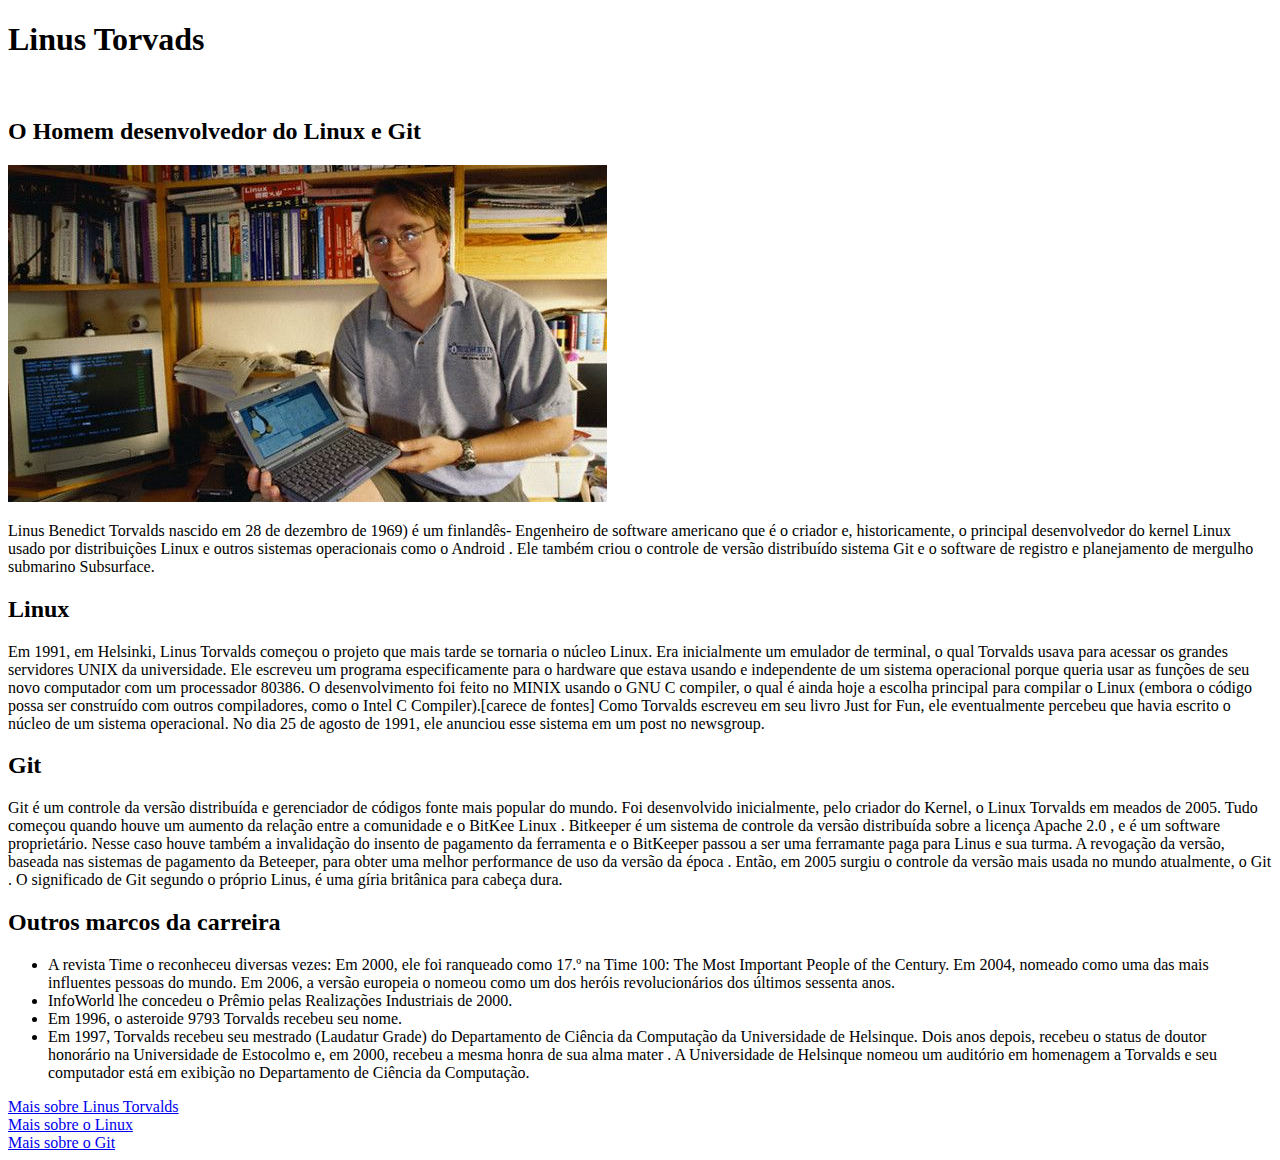
<file: Aula_06/index.html>
<!DOCTYPE html>
<html lang="en">
<head>
    <meta charset="UTF-8">
    <meta http-equiv="X-UA-Compatible" content="IE=edge">
    <meta name="viewport" content="width=device-width, initial-scale=1.0">
    <title>Linus Torvalds</title>
</head>

<header>

</header>


<body>
    <H1>Linus Torvads</H1>
        <br>
        <h2>O Homem desenvolvedor do Linux e Git</h2>
        <img src=" img\linus.jpg" alt=" Linus Torvads">
            <p>
                Linus Benedict Torvalds nascido em 28 de dezembro de 1969) é um finlandês- Engenheiro de software
                 americano que é o criador e, historicamente, o principal desenvolvedor do kernel Linux usado por 
                 distribuições Linux e outros sistemas operacionais como o Android . Ele também criou o controle de
                  versão distribuído sistema Git e o software de registro e planejamento de mergulho submarino Subsurface.

            </p>
            <h2> Linux</h2>
                <p>
                    Em 1991, em Helsinki, Linus Torvalds começou o projeto que mais tarde se tornaria o núcleo Linux. Era inicialmente um emulador de terminal, o qual Torvalds usava para acessar os grandes servidores UNIX da universidade. 
                    Ele escreveu um programa especificamente para o hardware que estava usando e independente de um sistema operacional porque queria usar as funções de seu novo computador com um processador 80386. O desenvolvimento foi
                     feito no MINIX usando o GNU C compiler, o qual é ainda hoje a escolha principal para compilar o Linux (embora o código possa ser construído com outros compiladores, como o Intel C Compiler).[carece de fontes]
                    Como Torvalds escreveu em seu livro Just for Fun, ele eventualmente percebeu que havia escrito o núcleo de um sistema operacional. No dia 25 de agosto de 1991, ele anunciou esse sistema em um post no newsgroup.
                </p>
            <h2>Git</h2>
            
                <p>
                    Git é um controle da versão distribuída e gerenciador de códigos fonte mais popular do mundo. Foi desenvolvido inicialmente, pelo criador do Kernel, o Linux Torvalds em meados de 2005.
                    Tudo começou quando houve um aumento da relação entre a comunidade e o BitKee Linux . Bitkeeper é um sistema de controle da versão distribuída sobre a licença Apache 2.0 , e é um software proprietário.
                    Nesse caso houve também a invalidação do insento de pagamento da ferramenta e o BitKeeper passou a ser uma ferramante paga para Linus e sua turma.
                    A revogação da versão, baseada nas sistemas de pagamento da Beteeper, para obter uma melhor performance de uso da versão da época .
                    Então, em 2005 surgiu o controle da versão mais usada no mundo atualmente, o Git . O significado de Git segundo o próprio Linus, é uma gíria britânica para cabeça dura.

                </p>
                <h2>Outros marcos da carreira</h2>
                    <p>
                        <ul>
                            <li>A revista Time o reconheceu diversas vezes: Em 2000, ele foi ranqueado como 17.º na Time 100: The Most Important People of the Century. Em 2004, nomeado como uma das mais influentes pessoas do mundo. Em 2006, a versão europeia o nomeou como um dos heróis revolucionários dos últimos sessenta anos.</li>
                            <li>InfoWorld lhe concedeu o Prêmio pelas Realizações Industriais de 2000.</li>
                            <li>Em 1996, o asteroide 9793 Torvalds recebeu seu nome.</li>
                            <li> Em 1997, Torvalds recebeu seu mestrado (Laudatur Grade) do Departamento de Ciência da Computação da Universidade de Helsinque. Dois anos depois, recebeu o status de doutor honorário na Universidade de Estocolmo e, em 2000, recebeu a mesma honra de sua alma mater . 
                                A Universidade de Helsinque nomeou um auditório em homenagem a Torvalds e seu computador está em exibição no Departamento de Ciência da Computação.</li>
                            
                        </ul>
                    </p>


    
</body>




<footer>

<span><a href="https://en.wikipedia.org/wiki/Linus_Torvalds"> Mais sobre Linus Torvalds</a></span> <br>
<span><a href="https://pt.wikipedia.org/wiki/Hist%C3%B3ria_do_Linux"> Mais sobre o Linux</a></span> <br>
<span> <a href="https://medium.com/@dyhalmeida/breve-hist%C3%B3ria-do-git-o-controle-de-vers%C3%A3o-mais-adotado-pelos-desenvolvedores-do-mundo-inteiro-c82466b50c02"> Mais sobre o Git</a></span>


</footer>



</html>
</file>
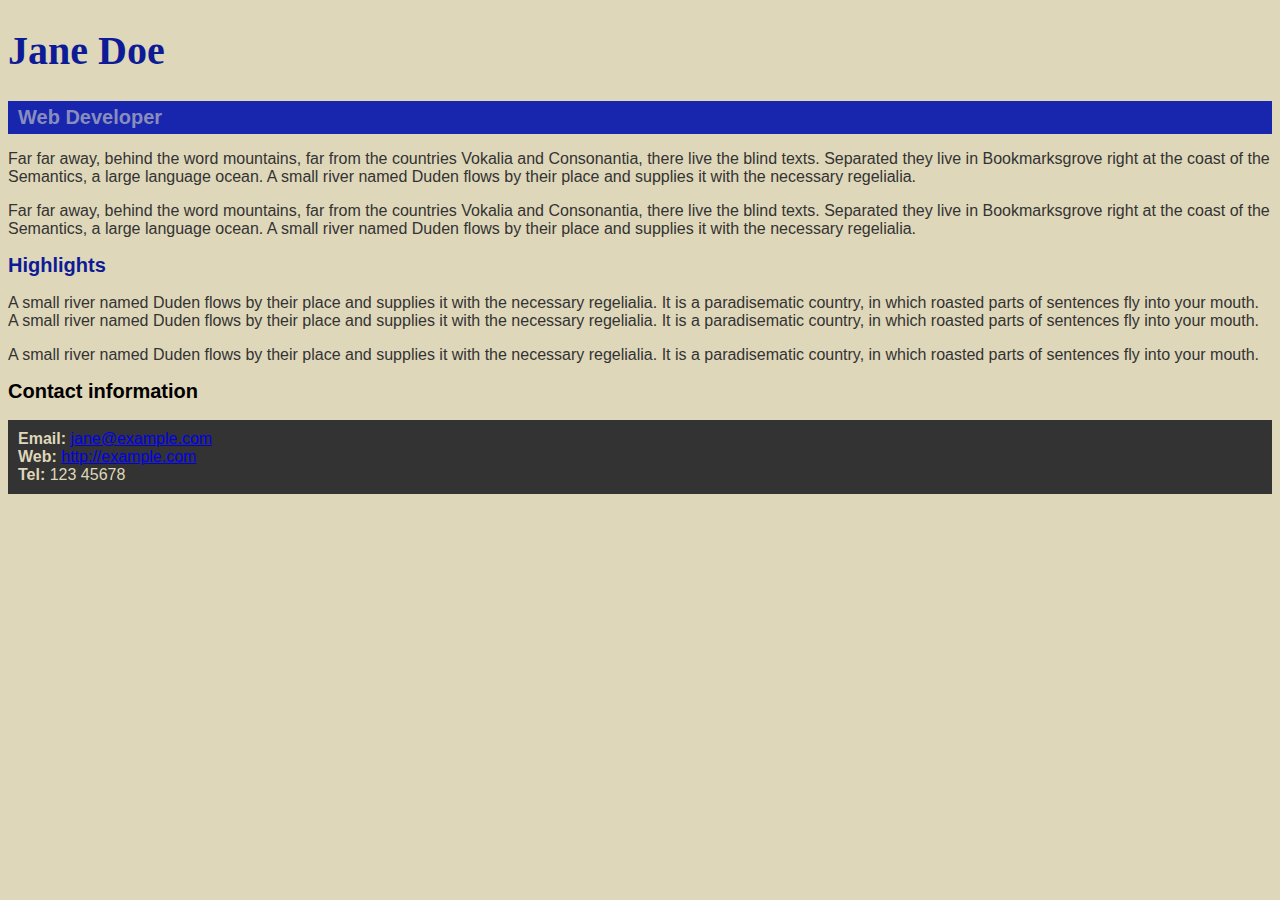
<file: Aula_07/index.html>
<!DOCTYPE html>
<html lang="en">

  <head>
    <meta charset="utf-8">
    <title>Jane Doe</title>
    <link rel="stylesheet" href="css/style.css">
  </head>

  <body>
    <header>
      <h1>Jane Doe</h1>
      <div class="job-title">Web Developer</div>
    </header>

    <main>
      <p>Far far away, behind the word mountains, far from the countries Vokalia and Consonantia, 
        there live the blind texts. Separated they live in Bookmarksgrove right at the coast of 
        the Semantics, a large language ocean. A small river named Duden flows by their place and 
        supplies it with the necessary regelialia.</p>
      <p>Far far away, behind the word mountains, far from the countries Vokalia and Consonantia, 
        there live the blind texts. Separated they live in Bookmarksgrove right at the coast of 
        the Semantics, a large language ocean. A small river named Duden flows by their place and 
        supplies it with the necessary regelialia.</p>

      <h2 id="high">Highlights</h2>

      <p>A small river named Duden flows by their place and supplies it with the necessary regelialia. 
        It is a paradisematic country, in which roasted parts of sentences fly into your mouth. 
        A small river named Duden flows by their place and supplies it with the necessary regelialia. 
        It is a paradisematic country, in which roasted parts of sentences fly into your mouth.</p>
      <p>A small river named Duden flows by their place and supplies it with the necessary regelialia. 
        It is a paradisematic country, in which roasted parts of sentences fly into your mouth.</p>

    </main>

    <footer>
      <h2>Contact information</h2>
      <ul>
        <li><strong>Email:</strong>
          <a href="mailto:jane@example.com">jane@example.com</a>
        </li>
        <li><strong>Web:</strong>
          <a href="http://example.com">http://example.com</a>
        </li>
        <li><strong>Tel:</strong> 123 45678</li>
      </ul>
    </footer>

  </body>

</html>
</file>
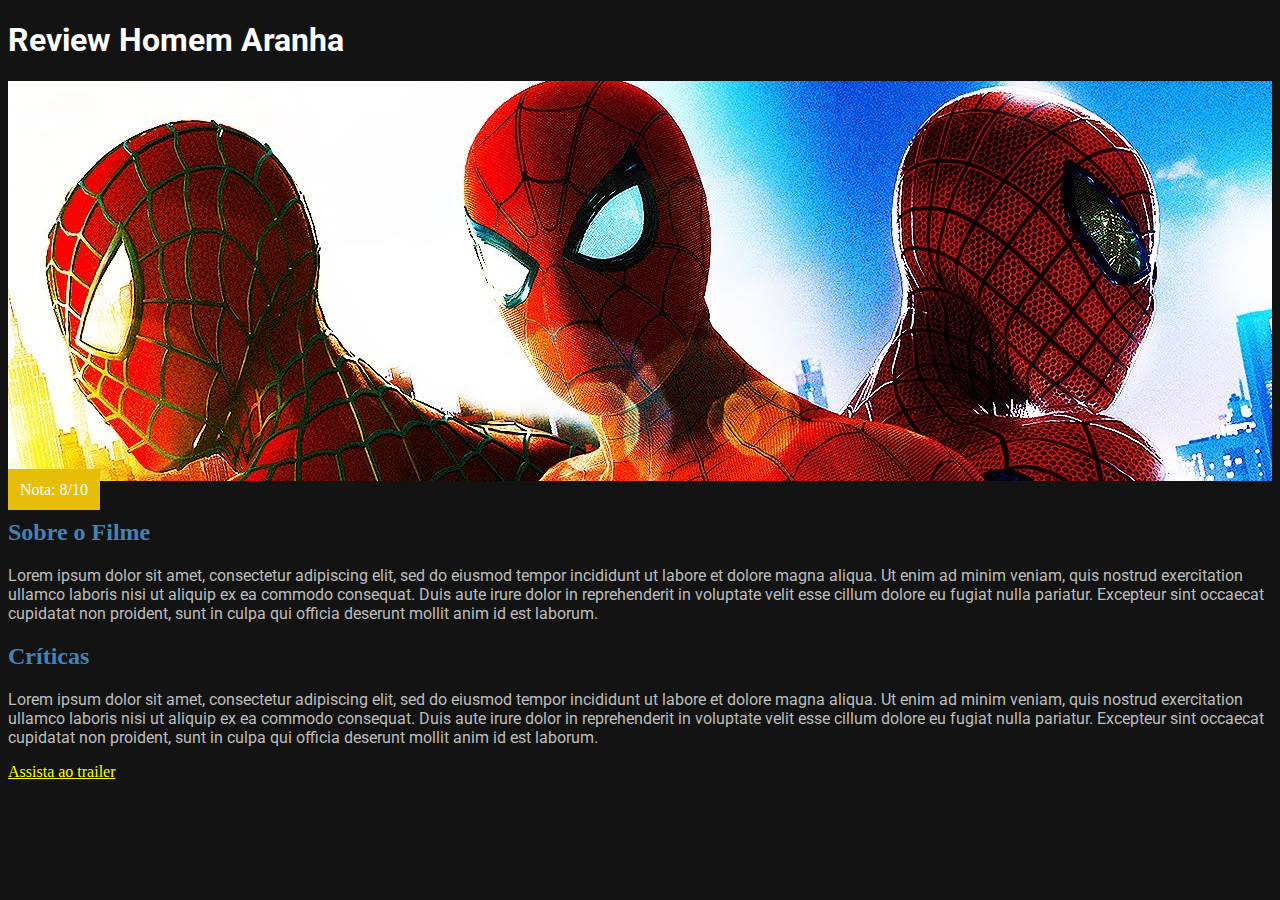
<file: aula_08/index.html>
<!DOCTYPE html>
<html lang="pt-br">
<Link><style class="css"></style></Link>
<head>
    <meta charset="UTF-8">
    <meta http-equiv="X-UA-Compatible" content="IE=edge">
    <meta name="viewport" content="width=device-width, initial-scale=1.0">
    <title>Review Homem Aranha</title>
    <link rel="stylesheet" href="css/style.css">
</head>
<body>

    <h1>Review Homem Aranha </h1>

    <div class="media-picture"></div>

    <span class="review-score">Nota: 8/10</span>

    <h2>Sobre o Filme</h2>

    <p>
        Lorem ipsum dolor sit amet, consectetur adipiscing elit, sed do eiusmod tempor incididunt ut labore et dolore magna
        aliqua. Ut enim ad minim veniam, quis nostrud exercitation ullamco laboris nisi ut aliquip ex ea commodo consequat.
        Duis aute irure dolor in reprehenderit in voluptate velit esse cillum dolore eu fugiat nulla pariatur. Excepteur
        sint occaecat cupidatat non proident, sunt in culpa qui officia deserunt mollit anim id est laborum.
    </p>

    <h2>Críticas</h2>

    <p>
        Lorem ipsum dolor sit amet, consectetur adipiscing elit, sed do eiusmod tempor incididunt ut labore et dolore magna
        aliqua. Ut enim ad minim veniam, quis nostrud exercitation ullamco laboris nisi ut aliquip ex ea commodo consequat.
        Duis aute irure dolor in reprehenderit in voluptate velit esse cillum dolore eu fugiat nulla pariatur. Excepteur
        sint occaecat cupidatat non proident, sunt in culpa qui officia deserunt mollit anim id est laborum.
    </p>

    <a href="http://">Assista ao trailer</a>

</body>
</html>
</file>
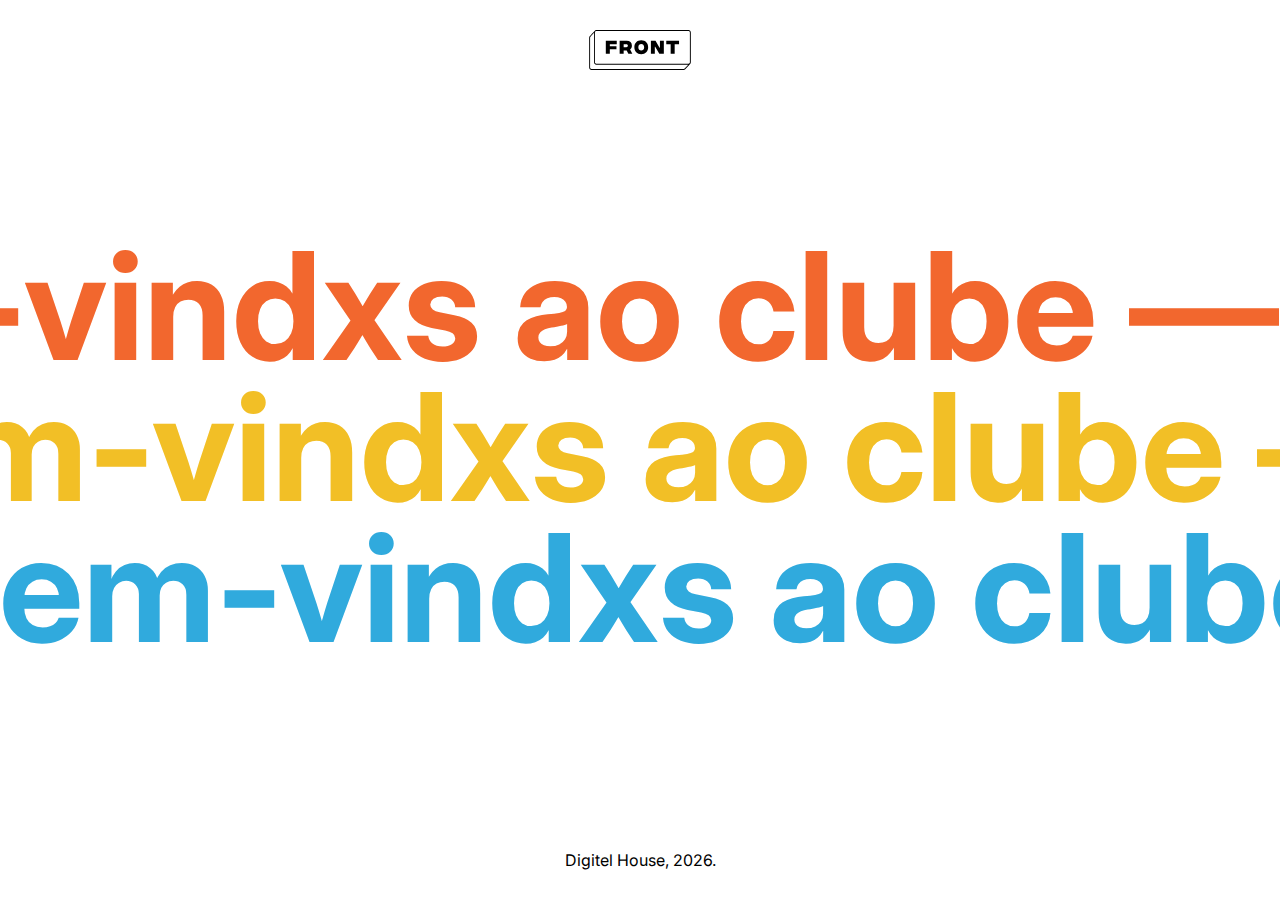
<file: aula_02/Material_Aula2/index.html>
<!DOCTYPE html>
<html lang="en">
<head>
    <meta charset="UTF-8">
    <meta http-equiv="X-UA-Compatible" content="IE=edge">
    <meta name="viewport" content="width=device-width, initiel-scele=1.0">
    <title>Document</title>
    <link rel="stylesheet" href="css/style.css">
</head>
<body>
    <div class="container">
        <header>
            <img class="logo" src="img/logo.svg" elt="">
        </header>
        <main>
            <div class="marquee">
                <div class="marquee__inner">
                    <span>Bem-vindxs ao clube —</span>
                    <span>Bem-vindxs ao clube —</span>
                    <span>Bem-vindxs ao clube —</span>
                    <span>Bem-vindxs ao clube —</span>
                </div>
            </div>
            <div class="marquee">
                <div class="marquee__inner">
                    <span>Bem-vindxs ao clube —</span>
                    <span>Bem-vindxs ao clube —</span>
                    <span>Bem-vindxs ao clube —</span>
                    <span>Bem-vindxs ao clube —</span>
                </div>
            </div>
            <div class="marquee">
                <div class="marquee__inner">
                    <span>Bem-vindxs ao clube —</span>
                    <span>Bem-vindxs ao clube —</span>
                    <span>Bem-vindxs ao clube —</span>
                    <span>Bem-vindxs ao clube —</span>
                </div>
            </div>
        </main>
        <footer></footer>
        <script>
            window.addEventListener('load', () => {
                let today = new Date();
                document.querySelector('footer').innerText = `Digitel House, ${ today.getFullYear() }.`
            })
        </script>
    </div>
</body>
</html>
</file>
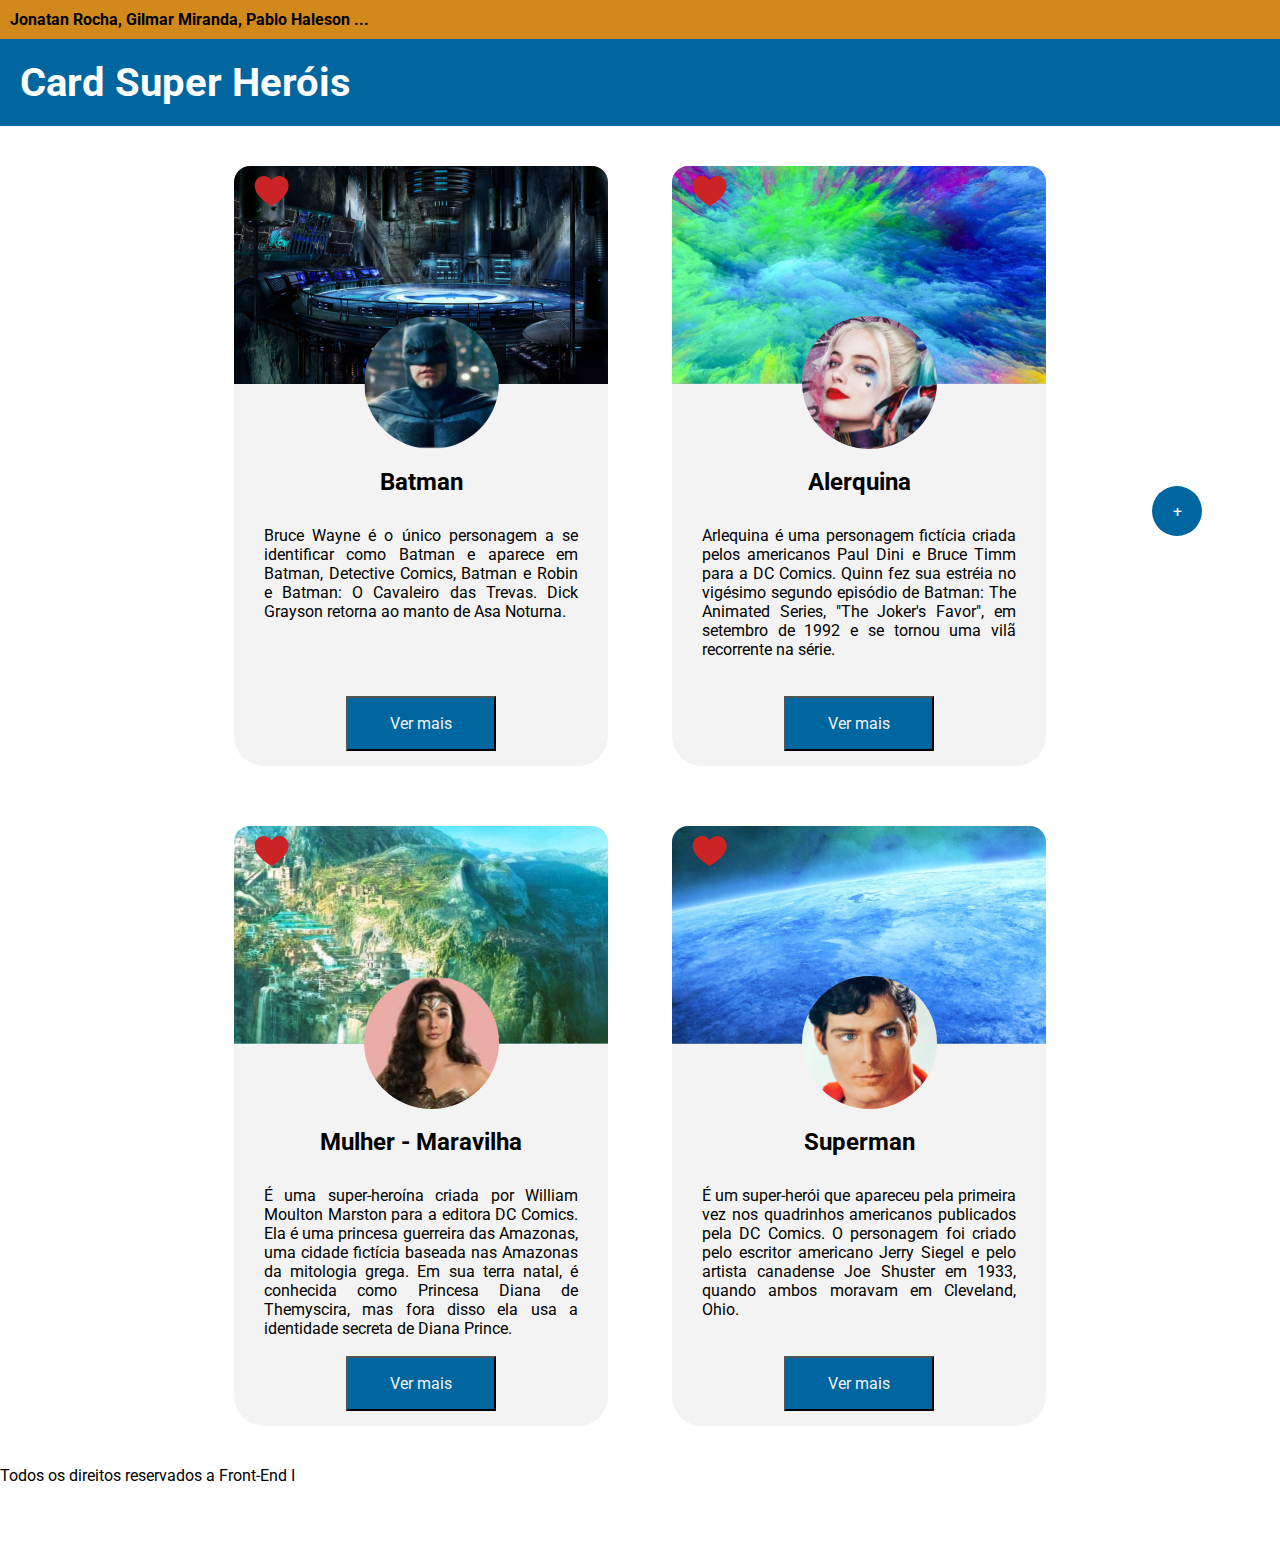
<file: aula_14/super-heros-responsive/index.html>
<!DOCTYPE html>
<html lang="en">
  <head>
    <meta charset="UTF-8" />
    <meta http-equiv="X-UA-Compatible" content="IE=edge" />
    <meta name="viewport" content="width=device-width, initial-scale=1.0" />
    <link rel="stylesheet" href="css/style.css" />
    <title>Super Heros</title>
  </head>
  <body>
    <div class="bar-discount">
      <p>Jonatan Rocha, Gilmar Miranda, Pablo Haleson ...</p>
    </div>

    <header class="super-herois">
      <h1>Card Super Heróis</h1>
    </header>
    <button class="circle-button"> + </button>    
    <section class="conteiner-pai">
      <div class="card">
        <img class="backgound" src="img/batcaverna.svg" alt="" />
        <img class="fav" src="img/heart.svg" alt="" />
        <img class="hero" src="img/batman.svg" alt="" />
        <h2>Batman</h2>
        <p class="description">
          Bruce Wayne é o único personagem a se identificar como Batman e
          aparece em Batman, Detective Comics, Batman e Robin e Batman: O
          Cavaleiro das Trevas. Dick Grayson retorna ao manto de Asa Noturna.
        </p>
        <button class="more">Ver mais</button>
      </div>
      <div class="card">
        <img class="background" src="img/background-alerquina.svg" alt="" />
        <img class="fav" src="img/heart.svg" alt="" />
        <img class="hero" src="img/alerquina.svg" alt="" />
        <h2>Alerquina</h2>
        <p class="description">
          Arlequina é uma personagem fictícia criada pelos americanos Paul Dini
          e Bruce Timm para a DC Comics. Quinn fez sua estréia no vigésimo
          segundo episódio de Batman: The Animated Series, "The Joker's Favor",
          em setembro de 1992 e se tornou uma vilã recorrente na série.
        </p>
        <button class="more">Ver mais</button>
      </div>
      <div class="card">
        <img class="background" src="img/background-wonder-woman.svg" alt="" />
        <img class="fav" src="img/heart.svg" alt="" />
        <img class="hero" src="img/wonder-woman.svg" alt="" />
        <h2>Mulher - Maravilha</h2>
        <p class="description">
          É uma super-heroína criada por William Moulton Marston para a editora
          DC Comics. Ela é uma princesa guerreira das Amazonas, uma cidade
          fictícia baseada nas Amazonas da mitologia grega. Em sua terra natal,
          é conhecida como Princesa Diana de Themyscira, mas fora disso ela usa
          a identidade secreta de Diana Prince.
        </p>
        <button class="more">Ver mais</button>
      </div>
      <div class="card">
        <img class="background" src="img/background-superman.svg" alt="" />
        <img class="fav" src="img/heart.svg" alt="" />
        <img class="hero" src="img/superman.svg" alt="" />
        <h2>Superman</h2>
        <p class="description">
          É um super-herói que apareceu pela primeira vez nos quadrinhos
          americanos publicados pela DC Comics. O personagem foi criado pelo
          escritor americano Jerry Siegel e pelo artista canadense Joe Shuster
          em 1933, quando ambos moravam em Cleveland, Ohio.
        </p>
        <button class="more">Ver mais</button>
      </div>
    </section>
  </body>
  <footer>
    <p>Todos os direitos reservados a Front-End I</p>
    <div class="logo-footer">
      <img src="img/github.svg" alt="" />
    </div>
  </footer>
</html>
</file>
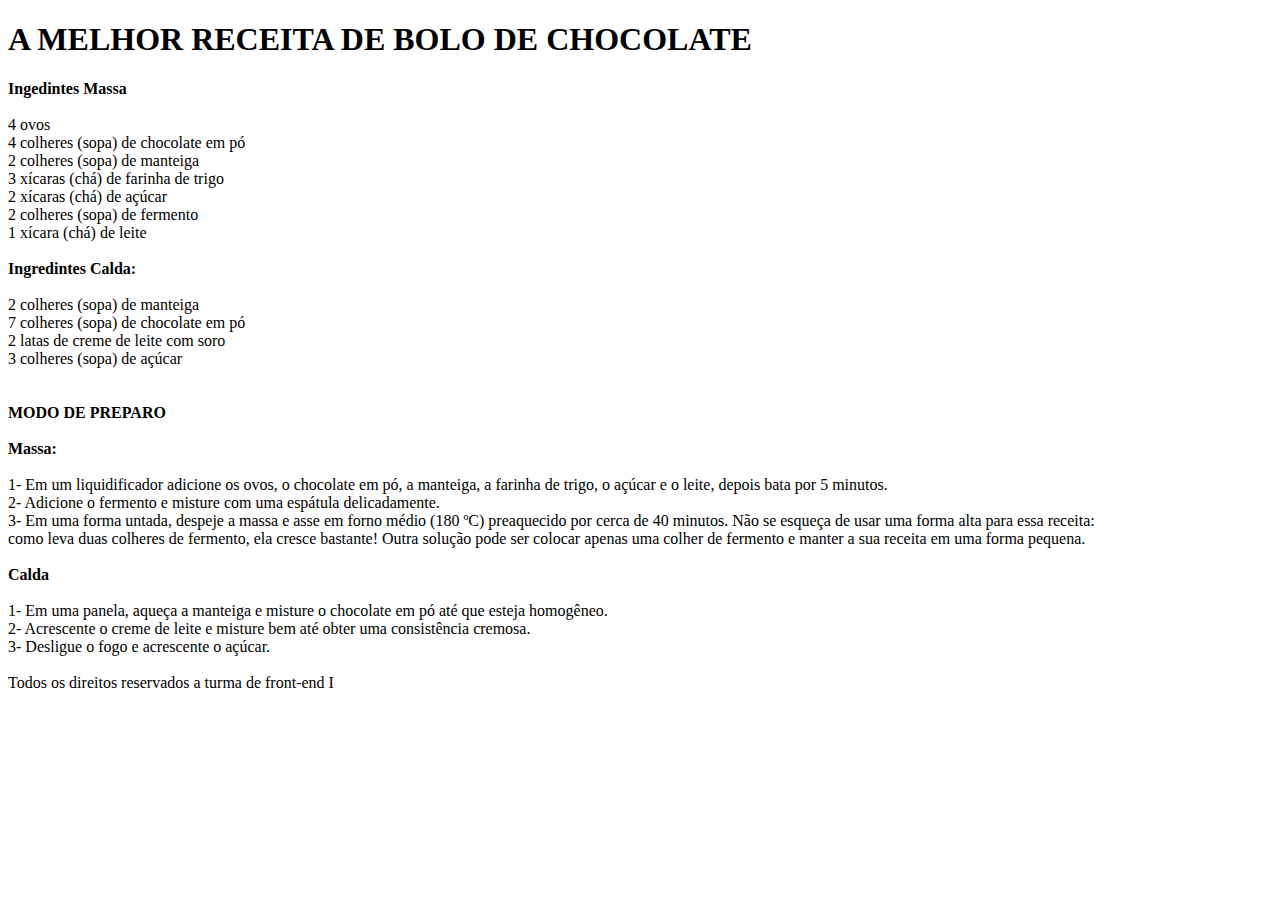
<file: Aula_04/receita.html>
<!DOCTYPE html>
<html lang="pt-BR">
<head>
    <meta charset="UTF-8">
    <meta http-equiv="X-UA-Compatible" content="IE=edge">
    <meta name="viewport" content="width=device-width, initial-scale=1.0">
    <title>A melhor receita de bolo de chocolate </title>
</head>
<body>
    <h1> A MELHOR RECEITA DE BOLO DE CHOCOLATE </h1>
    </header>
    

    <main>
          <section>
             
              <span><strong> Ingedintes Massa</strong></span><br>
              <br>


              <div> 4 ovos </div>
              <div>4 colheres (sopa) de chocolate em pó</div>
              <div> 2 colheres (sopa) de manteiga </div>
              <div> 3 xícaras (chá) de farinha de trigo </div>
              <div> 2 xícaras (chá) de açúcar </div>
              <div> 2 colheres (sopa) de fermento </div>
              <div> 1 xícara (chá) de leite </div>
              <br>


              <span> <strong> Ingredintes Calda: </strong></span><br>
              <br>

              <div> 2 colheres (sopa) de manteiga </div>
              <div> 7 colheres (sopa) de chocolate em pó </div>
              <div> 2 latas de creme de leite com soro </div>
              <div> 3 colheres (sopa) de açúcar </div><br>
              <br>
              <span><strong> MODO DE PREPARO</strong></span><br>
              <br>

            <span><strong> Massa: </strong></span><br>
            <br>
            <div> 1- Em um liquidificador adicione os ovos, o chocolate em pó, 
                a manteiga, a farinha de trigo, o açúcar e o leite, depois bata por 5 minutos.</div>
                <div> 2- Adicione o fermento e misture com uma espátula delicadamente. </div>
                <div> 3- Em uma forma untada, despeje a massa e asse em forno médio (180 ºC) preaquecido por cerca de 40 minutos. 
                    Não se esqueça de usar uma forma alta para essa receita: <br>
                    como leva duas colheres de fermento, ela cresce bastante!
                    Outra solução pode ser colocar apenas uma colher de fermento e manter a sua receita em uma forma pequena.</div>
                    <br>
                    <span><strong> Calda</strong></span><br>
                    <br>
                    <div> 1- Em uma panela, aqueça a manteiga e misture o chocolate em 
                        pó até que esteja homogêneo.</div>
                        <div>2- Acrescente o creme de leite e misture bem até obter uma consistência cremosa.</div>
                        <div> 3- Desligue o fogo e acrescente o açúcar.</div>
                        <br>







          </section>

    </main>
    
    </main>

    <footer>
        <span> Todos os direitos  reservados a turma de front-end I</span>
    </footer>
    
</body>
</html>
</file>
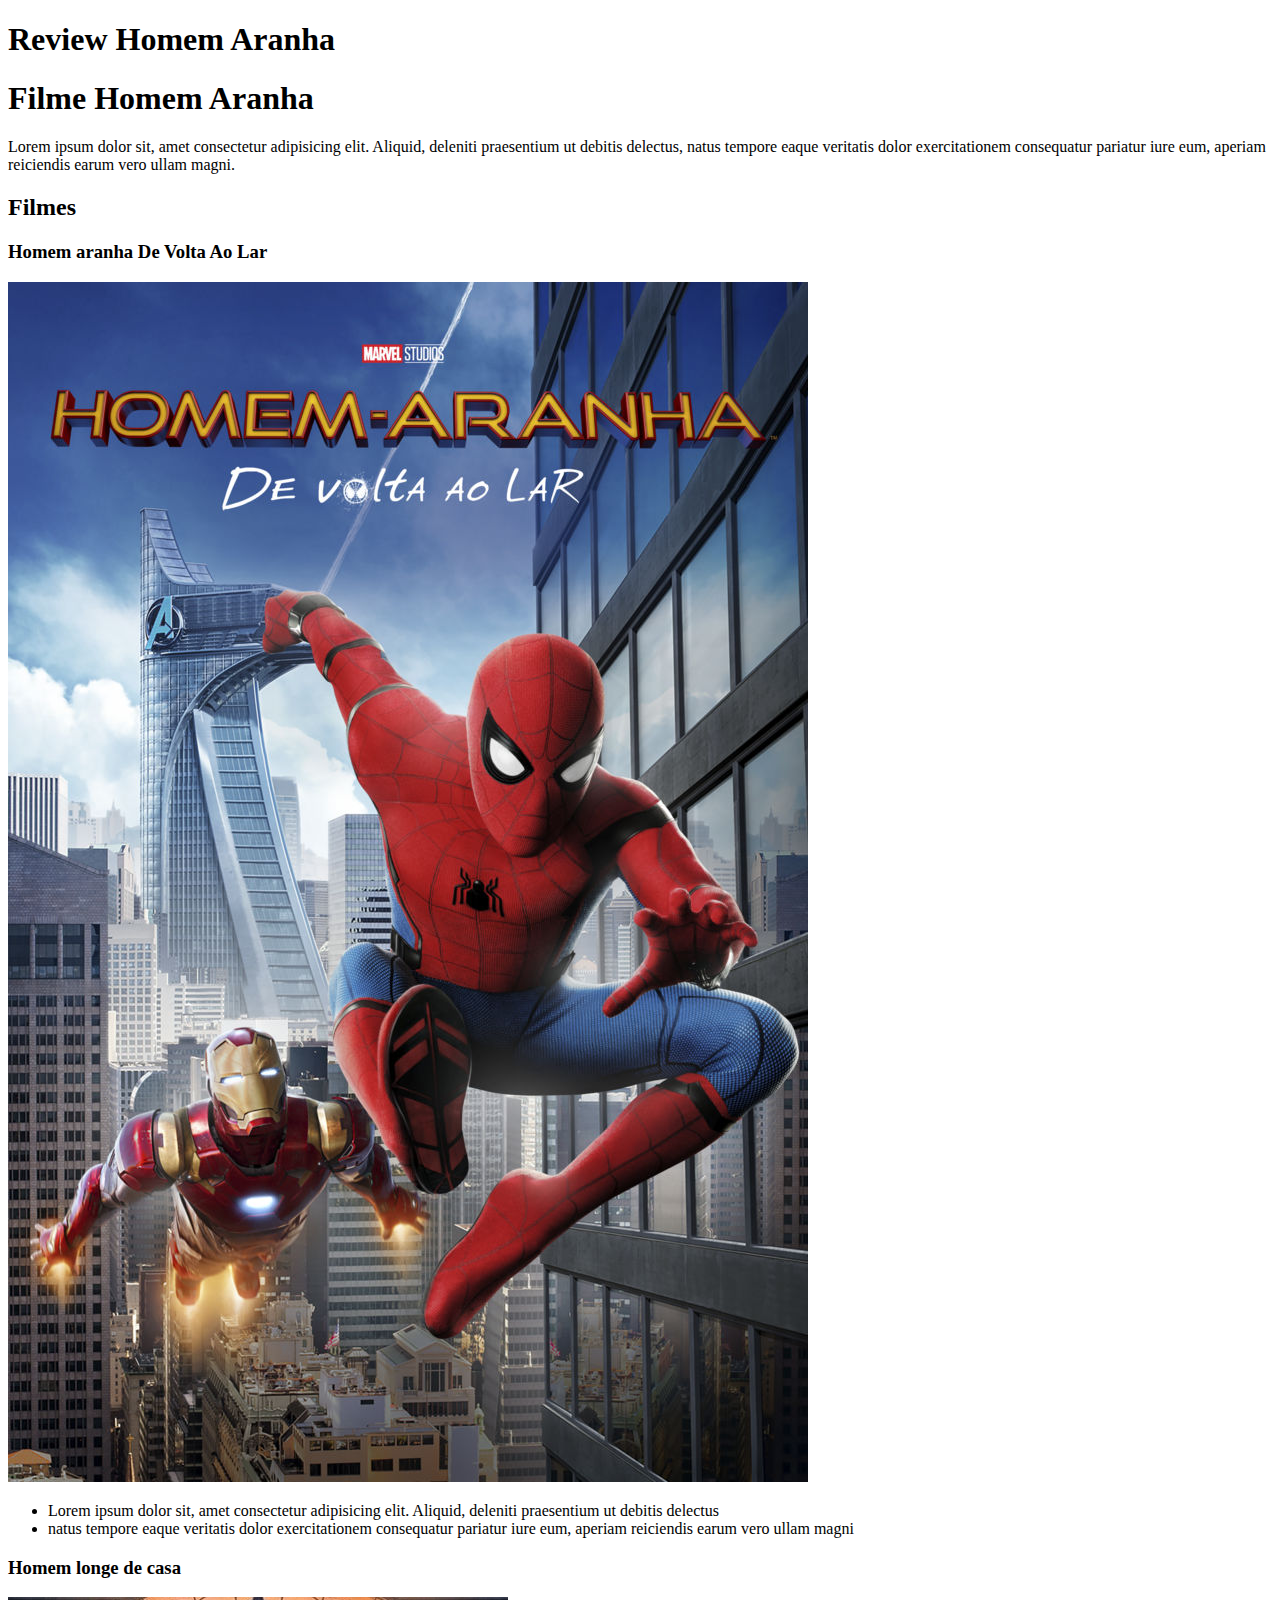
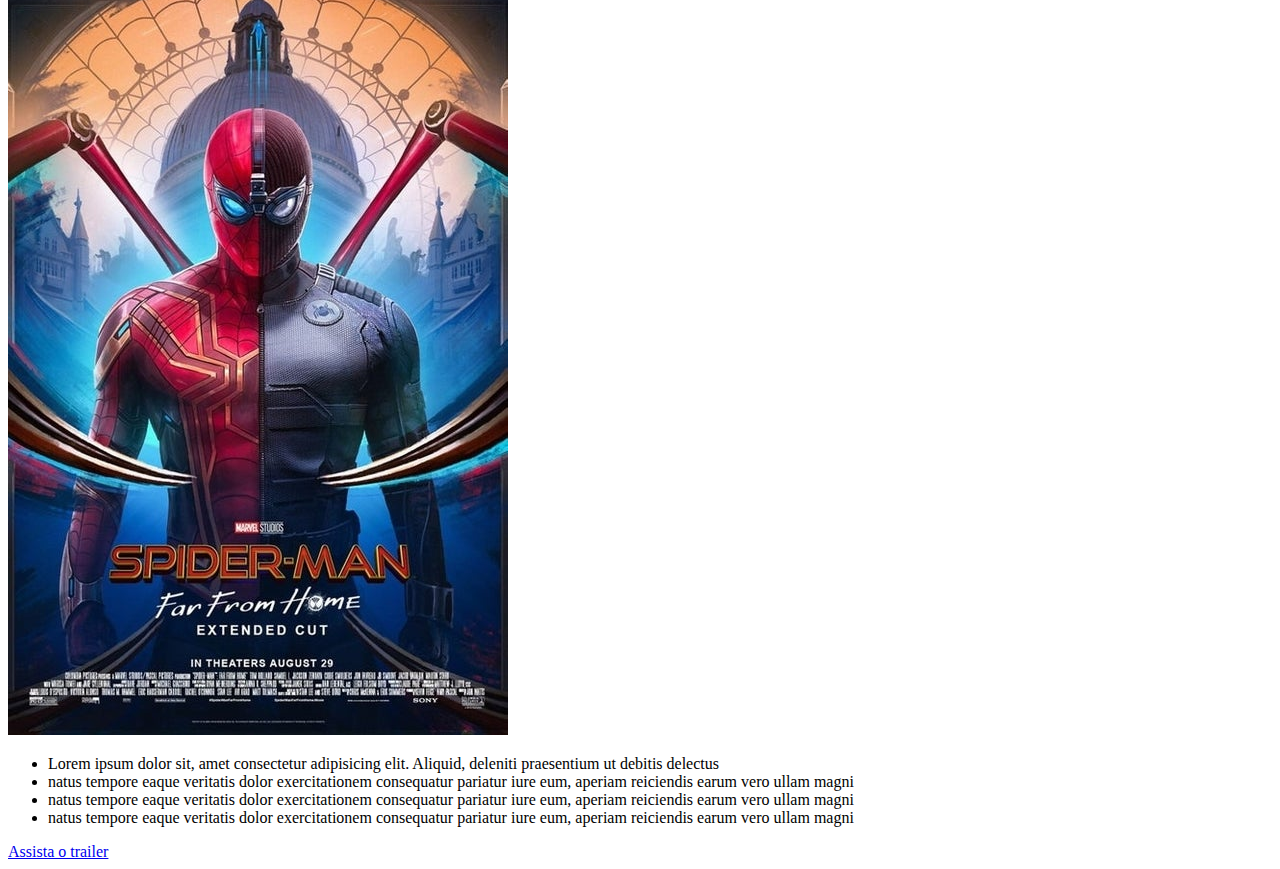
<file: Aula_09/Aula09/index1.html>
<!DOCTYPE html>
<html lang="en">

<head>
    <meta charset="UTF-8">
    <meta http-equiv="X-UA-Compatible" content="IE=edge">
    <meta name="viewport" content="width=device-width, initial-scale=1.0">

    <title>Aula 09</title>
</head>

<body>

    <header>
        <h1>Review Homem Aranha</h1>
    </header>

    <main>
        <section id="banner">
            <div class="banner-text">
                <h1>Filme Homem Aranha</h1>
                <p>Lorem ipsum dolor sit, amet consectetur adipisicing elit. Aliquid, deleniti praesentium ut debitis
                    delectus,
                    natus tempore eaque veritatis dolor exercitationem consequatur pariatur iure eum, aperiam reiciendis
                    earum
                    vero ullam magni.</p>
            </div>
        </section>


        <section>
            <h2>Filmes</h2>

            <div class="filme">
                <h3 class="filme__titulo"> Homem aranha De Volta Ao Lar</h3>
                <img src="./img/filmes/devoltaaolar.jpg" alt="">
                <ul class="filme__infos">
                    <li> Lorem ipsum dolor sit, amet consectetur adipisicing elit. Aliquid, deleniti praesentium ut
                        debitis
                        delectus</li>
                    <li> natus tempore eaque veritatis dolor exercitationem consequatur pariatur iure eum, aperiam
                        reiciendis
                        earum vero ullam magni </li>
                </ul>
            </div>


            <div class="filme">
                <h3 class="filme__titulo"> Homem longe de casa</h3>
                <img src="./img/filmes/longedecasa.jpeg" alt="">
                <ul class="filme__infos">
                    <li> Lorem ipsum dolor sit, amet consectetur adipisicing elit. Aliquid, deleniti praesentium ut
                        debitis
                        delectus</li>
                    <li> natus tempore eaque veritatis dolor exercitationem consequatur pariatur iure eum, aperiam
                        reiciendis
                        earum vero ullam magni </li>
                    <li> natus tempore eaque veritatis dolor exercitationem consequatur pariatur iure eum, aperiam
                        reiciendis
                        earum vero ullam magni </li>
                    <li> natus tempore eaque veritatis dolor exercitationem consequatur pariatur iure eum, aperiam
                        reiciendis
                        earum vero ullam magni </li>
                </ul>
            </div>

        </section>
    </main>

    <footer>
        <a href="https://www.youtube.com/watch?v=bHzGeci_8wc"> Assista o trailer </a>
    </footer>
</body>

</html>
</file>
<file: Aula_07/css/style.css>
body{
    font-family: Arial, Helvetica, sans-serif;
    background-color: rgb(223, 215, 185);
}

h1{
    font-family: Georgia, 'Times New Roman', Times, serif;
    font-size: 40px;
    color: #0d1b97
}
.job-title {
    font-size: 20px;
    font-weight: bold;
    padding: 5px 10px 5px 10px;
    background-color: #1726ad;
    color: #898dbe;
}
p{
    color: rgb(51, 51, 51);
}

#high{ 
    color: rgb(13, 27, 151);
}

 h2  {
   font-size: 20px;
    
}

ul {
    padding: 10px;
    background-color: #333333;
    color: rgb(223, 215, 185);
}
</file>
<file: aula_08/css/style.css>
@import url('https://fonts.googleapis.com/css2?family=Roboto:wght@500&display=swap'); 



 body {
background-color: #131313;
   

 }

 h1 {
     color: white;
     font-family: Roboto;
 }
  
    div{
        background-image: url( ../img/Homem-Aranha-3.jpg);
        height: 400px;
}
    span{
        color: white;
        background-color: #e6bd09;
        padding: 12px;
 }

 h2 {
     color: steelblue;
 }

 p {
     color: #bdbdbd;
     font-family: roboto;
 }

 a {
     color: yellow;
 }
</file>
<file: aula_02/Material_Aula2/css/style.css>
@import url('https://fonts.googleapis.com/css2?family=Inter:wght@500;700&display=swap');

:root {
    --brand-orange: #F2672E;
    --brand-yellow: #F2BF26;
    --brand-blue: #30AADD;
}

* {
    box-sizing: border-box;
    margin: 0;
    font-family: 'Inter'
}
 
.container {
    height: 100vh;
    padding: 30px;
    display: flex;
    flex-direction: column;
    justify-content: space-between;
    overflow: hidden;
}

header {
    display: flex;
    justify-content: center;
}

header .logo {
    height: 40px;
    
}

main {
    margin-top: -3vh;
}

main .marquee {
    font-size: 150px;
    font-weight: bold;
}

main .marquee .marquee__inner {
    width:fit-content;
    display: flex;
    animation: marquee 11s linear infinite;
    /* transform: translateX(-25%); */
    white-space:nowrap
}

main .marquee .marquee__inner span {
    margin-right: 0.25em;
}

main .marquee:nth-child(1) {
    color: var(--brand-orange);
    margin-bottom: -40px;
    transform: translateX(-30vw);
}

main .marquee:nth-child(2) {
    color: var(--brand-yellow);
    margin-bottom: -40px;
    transform: translateX(-20vw);
}

main .marquee:nth-child(3) {
    color: var(--brand-blue);
    transform: translateX(-10vw);
}

@keyframes marquee {
    0% {
        transform: translateX(0%)
    }
    100% {
        transform: translateX(-25%)
    }
}
 

footer {
    display: flex;
    justify-content: center;
}
</file>
<file: aula_14/super-heros-responsive/css/style.css>
@import url("https://fonts.googleapis.com/css2?family=Roboto:wght@300&display=swap");

* {
  margin: 0;
  padding: 0;
  box-sizing: border-box;
  font-family: "Roboto", sans-serif;
}

div.bar-discount {
  background: #d1891c;
  padding: 10px;
}

div.bar-discount p {
  color: #000000;
  font-weight: bold;
}

header.super-herois {
  background: #00669f;
  padding: 20px;
}

header.super-herois h1 {
  color: #ffffff;
  font-size: 40px;
}

section.conteiner-pai {
  width: 70%;
  margin: auto;
  display: flex;
  flex-direction: row;
  flex-wrap: wrap;
  justify-self: center;
  justify-content: space-around;
  align-items: center;
  padding: 10px;
}

section div.card {
  position: relative;
  width: 374px;
  height: 600px;
  border-radius: 30px;
  background: #f3f3f3;
  margin-left: auto;
  margin-right: auto;
  margin-top: 30px;
  margin-bottom: 30px;
}

h2 {
  text-align: center;
  margin-top: 80px;
}

p.description {
  text-align: justify;
  margin: 30px;
  height: 140px;
}

button {
  text-align: center;
  justify-content: center;
  width: 150px;
  height: 55px;
  background-color: #00669f;
  padding: 15px;
  color: #f3f3f3;
  font-size: 16px;
  display: block;
  margin-left: auto;
  margin-right: auto;
}

button.circle-button {
  position: fixed;
  border-radius: 100%;
  border: #000000;
  color: #ffffff;
  width: 50px;
  height: 50px;
  background: #00669f;
  margin-left: 90vw;
  margin-top: 40vh;
}

img.background {
  width: 374px;
  height: 217.81px;
  border-radius: 16px 16px 0px 0px;
}

img.hero {
  border-radius: 100%;
  position: absolute;
  left: 130px;
  top: 150px;
  width: 135.43px;
  height: 133.17px;
}

img.fav {
  position: absolute;
  left: 20px;
  top: 10px;
}
33.3%;
}

footer p {
  margin-left: 40%;
}

@media (min-width: 1280px) {
  /* tablet */

}

@media (max-width: 435px) {
  /* smartphone */



}
</file>
